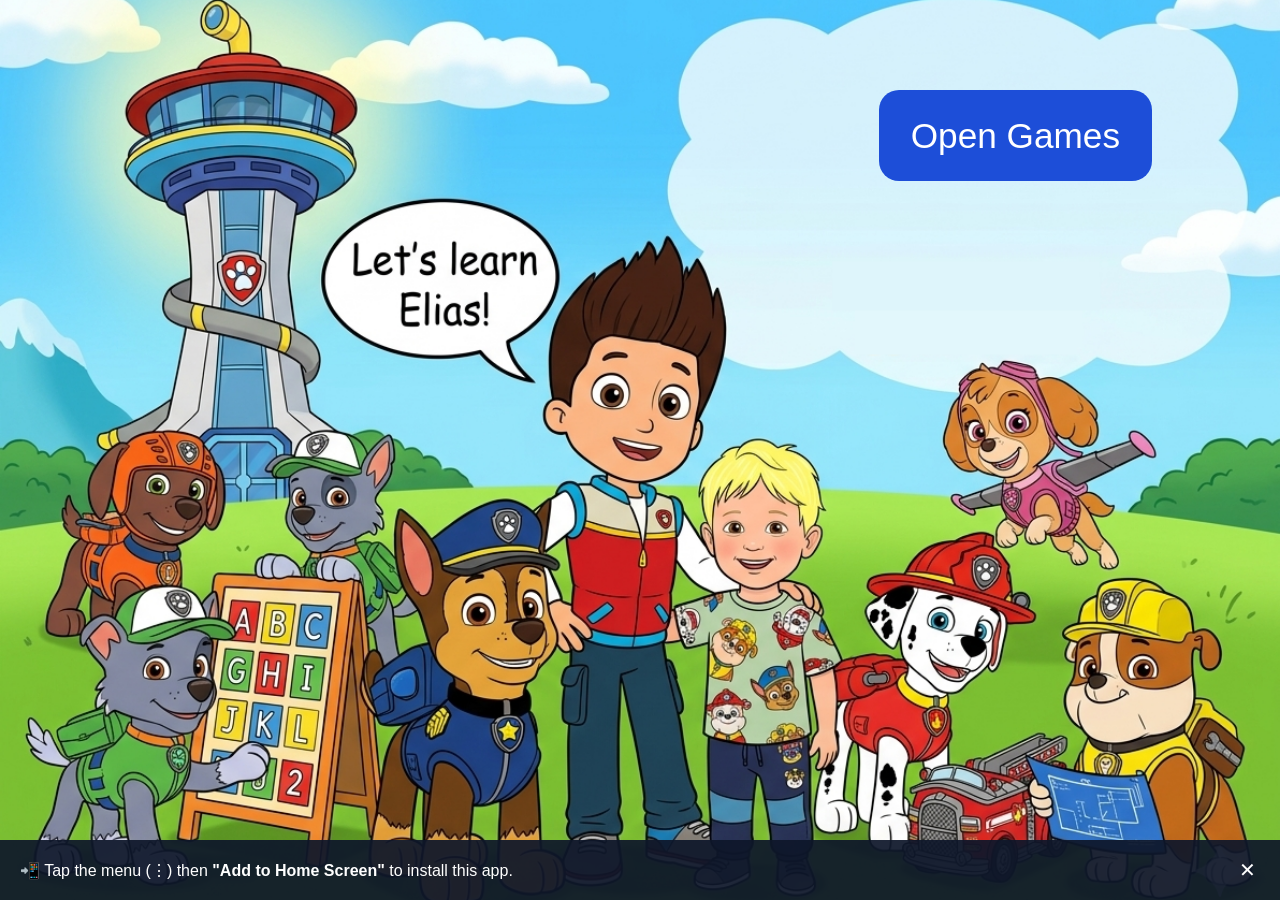
<file: index.html>
<!doctype html>
<html lang="en">
  <head>
    <meta charset="UTF-8" />
    <meta name="viewport" content="width=device-width, initial-scale=1.0, viewport-fit=cover" />
    <meta name="theme-color" content="#0f172a" />
    <meta name="apple-mobile-web-app-capable" content="yes" />
    <meta name="apple-mobile-web-app-status-bar-style" content="black-translucent" />
    <title>Learn with PP</title>
    <link rel="manifest" href="manifest.webmanifest" />
    <link rel="icon" type="image/jpeg" href="shared/icons/Chase.jpg" />
    <link rel="apple-touch-icon" href="shared/icons/Chase.jpg" />
    <link rel="stylesheet" href="styles.css" />
  </head>
  <body>
    <div id="install-banner" class="install-banner hidden">
      <span id="install-msg">📲 Tap the menu (⋮) then <strong>"Add to Home Screen"</strong> to install this app.</span>
      <button id="install-btn" class="install-native-btn">Install App</button>
      <button id="install-dismiss" class="install-dismiss" aria-label="Dismiss">✕</button>
    </div>

    <div class="top-bar">
      <button id="open-games" class="primary-btn" aria-expanded="false" aria-controls="games-panel">
        Open Games
      </button>

      <section id="games-panel" class="games-panel hidden" aria-label="Games List">
        <ul id="games-list" class="games-list"></ul>
      </section>
    </div>

    <script src="app.js"></script>
  </body>
</html>
</file>
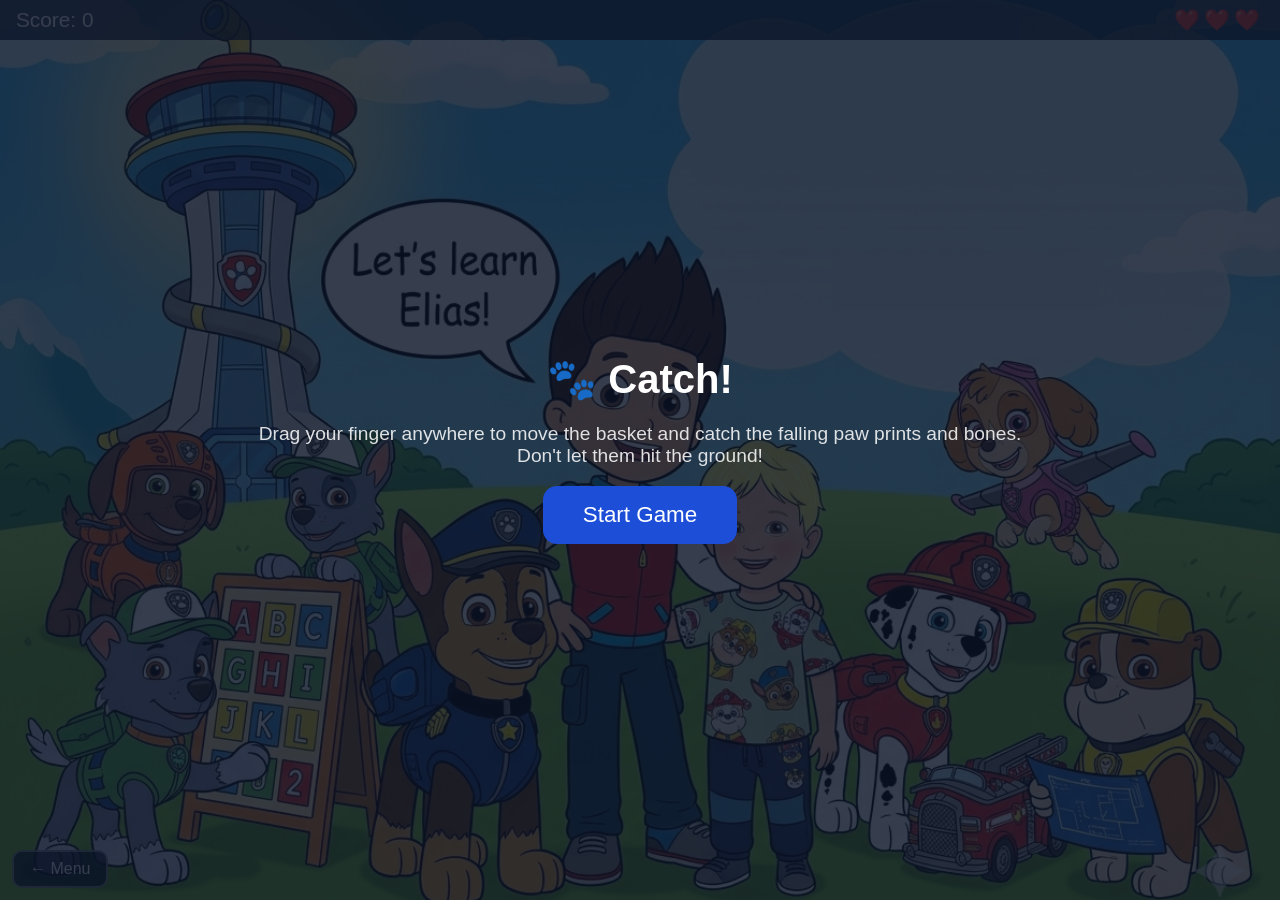
<file: games/catch/index.html>
<!doctype html>
<html lang="en">
  <head>
    <meta charset="UTF-8" />
    <meta name="viewport" content="width=device-width, initial-scale=1.0, viewport-fit=cover" />
    <title>Catch! – Learn with PP</title>
    <style>
      * { box-sizing: border-box; margin: 0; padding: 0; }

      body {
        background: url("../../shared/Background/MainImage.png") center / cover no-repeat;
        background-color: #0a1428;
        display: flex;
        flex-direction: column;
        align-items: center;
        justify-content: center;
        min-height: 100vh;
        font-family: Arial, Helvetica, sans-serif;
        overflow: hidden;
        touch-action: none;
      }

      #hud {
        position: fixed;
        top: 0; left: 0; right: 0;
        display: flex;
        justify-content: space-between;
        align-items: center;
        padding: 0.5rem 1rem;
        background: rgba(10, 20, 40, 0.75);
        color: #fff;
        font-size: 1.3rem;
        z-index: 10;
      }

      #hud .lives { letter-spacing: 4px; }

      #back-btn {
        position: fixed;
        bottom: 0.75rem;
        left: 0.75rem;
        background: rgba(10,20,40,0.8);
        color: #fff;
        border: 2px solid rgba(255,255,255,0.4);
        border-radius: 10px;
        padding: 0.5rem 1rem;
        font-size: 1rem;
        cursor: pointer;
        z-index: 20;
        text-decoration: none;
      }

      canvas {
        display: block;
        touch-action: none;
      }

      /* Overlay screens */
      .screen {
        position: fixed;
        inset: 0;
        display: flex;
        flex-direction: column;
        align-items: center;
        justify-content: center;
        background: rgba(10, 20, 40, 0.82);
        color: #fff;
        text-align: center;
        z-index: 30;
        gap: 1.2rem;
        padding: 1rem;
      }

      .screen h1 { font-size: 2.5rem; }
      .screen p  { font-size: 1.2rem; opacity: 0.85; }

      .screen button {
        background: #1d4ed8;
        color: #fff;
        border: 0;
        border-radius: 14px;
        padding: 1rem 2.5rem;
        font-size: 1.4rem;
        cursor: pointer;
      }

      .screen button:hover { background: #1e40af; }

      .hidden { display: none !important; }
    </style>
  </head>
  <body>

    <!-- Start screen -->
    <div id="start-screen" class="screen">
      <h1>🐾 Catch!</h1>
      <p>Drag your finger anywhere to move the basket and catch the falling paw prints and bones.<br>Don't let them hit the ground!</p>
      <button id="start-btn">Start Game</button>
    </div>

    <!-- Game Over screen -->
    <div id="gameover-screen" class="screen hidden">
      <h1>Game Over!</h1>
      <p id="final-score"></p>
      <button id="restart-btn">Play Again</button>
    </div>

    <!-- HUD -->
    <div id="hud">
      <span id="score-display">Score: 0</span>
      <span id="lives-display" class="lives">❤️❤️❤️</span>
    </div>

    <canvas id="game-canvas"></canvas>

    <a href="../../index.html" id="back-btn">← Menu</a>

    <script>
      const canvas  = document.getElementById("game-canvas");
      const ctx     = canvas.getContext("2d");

      const startScreen    = document.getElementById("start-screen");
      const gameoverScreen = document.getElementById("gameover-screen");
      const startBtn       = document.getElementById("start-btn");
      const restartBtn     = document.getElementById("restart-btn");
      const scoreDisplay   = document.getElementById("score-display");
      const livesDisplay   = document.getElementById("lives-display");
      const finalScore     = document.getElementById("final-score");

      // ── Resize canvas to fill window ──────────────────────────────────
      function resize() {
        canvas.width  = window.innerWidth;
        canvas.height = window.innerHeight;
      }
      window.addEventListener("resize", () => { resize(); });
      resize();

      // ── Load images ───────────────────────────────────────────────────
      const imgPaw  = new Image(); imgPaw.src  = "../../shared/icons/PawPrint.jpg";
      const imgBone = new Image(); imgBone.src = "../../shared/icons/Bone.png";

      // ── Game state ────────────────────────────────────────────────────
      let score, lives, items, basketX, basketY, animId, lastTime, spawnTimer, spawnInterval, speed;

      const BASKET_W   = 110;
      const BASKET_H   = 30;
      const ITEM_SIZE  = 52;

      function initGame() {
        score         = 0;
        lives         = 3;
        items         = [];
        basketX       = canvas.width / 2 - BASKET_W / 2;
        basketY       = canvas.height - 80;
        lastTime      = null;
        spawnTimer    = 0;
        spawnInterval = 1800;   // ms between spawns
        speed         = 120;    // px per second
        updateHUD();
      }

      function updateHUD() {
        scoreDisplay.textContent = "Score: " + score;
        livesDisplay.textContent = "❤️".repeat(lives);
      }

      // ── Basket follows finger/mouse anywhere on screen ────────────────
      function setBasketFrom(clientX, clientY) {
        const rect = canvas.getBoundingClientRect();
        basketX = (clientX - rect.left) - BASKET_W / 2;
        basketY = (clientY - rect.top)  - BASKET_H / 2;
      }

      canvas.addEventListener("mousemove", e => setBasketFrom(e.clientX, e.clientY));
      canvas.addEventListener("touchstart", e => {
        e.preventDefault();
        setBasketFrom(e.touches[0].clientX, e.touches[0].clientY);
      }, { passive: false });
      canvas.addEventListener("touchmove", e => {
        e.preventDefault();
        setBasketFrom(e.touches[0].clientX, e.touches[0].clientY);
      }, { passive: false });

      // ── Falling items ─────────────────────────────────────────────────
      function spawnItem() {
        const margin = ITEM_SIZE;
        const x = margin + Math.random() * (canvas.width - margin * 2 - ITEM_SIZE);
        items.push({
          x,
          y: -ITEM_SIZE,
          img: Math.random() < 0.6 ? imgPaw : imgBone,
          speed: speed + Math.random() * 60
        });
      }

      // ── Main loop ─────────────────────────────────────────────────────
      function loop(ts) {
        if (!lastTime) lastTime = ts;
        const dt = (ts - lastTime) / 1000;  // seconds
        lastTime = ts;

        // Gradually increase difficulty (slower ramp)
        spawnInterval = Math.max(800, spawnInterval - dt * 4);
        speed         = Math.min(350, speed + dt * 2);

        // Spawn
        spawnTimer += dt * 1000;
        if (spawnTimer >= spawnInterval) {
          spawnTimer = 0;
          spawnItem();
        }

        // Update items
        const bx = Math.max(0, Math.min(canvas.width  - BASKET_W, basketX));
        const by = Math.max(0, Math.min(canvas.height - BASKET_H, basketY));
        const missed = [];

        items.forEach(item => {
          item.y += item.speed * dt;

          // Caught?
          if (
            item.y + ITEM_SIZE >= by &&
            item.y <= by + BASKET_H &&
            item.x + ITEM_SIZE >= bx &&
            item.x <= bx + BASKET_W
          ) {
            score++;
            updateHUD();
            item.remove = true;
          }

          // Missed (fell off bottom)?
          if (item.y > canvas.height) {
            item.remove = true;
            missed.push(item);
          }
        });

        items = items.filter(i => !i.remove);

        if (missed.length) {
          lives -= missed.length;
          if (lives < 0) lives = 0;
          updateHUD();
          if (lives <= 0) {
            endGame();
            return;
          }
        }

        // Draw
        ctx.clearRect(0, 0, canvas.width, canvas.height);

        // Items
        items.forEach(item => {
          ctx.drawImage(item.img, item.x, item.y, ITEM_SIZE, ITEM_SIZE);
        });

        // Basket
        ctx.fillStyle   = "#1d4ed8";
        ctx.strokeStyle = "#93c5fd";
        ctx.lineWidth   = 3;
        ctx.beginPath();
        ctx.roundRect(bx, by, BASKET_W, BASKET_H, 8);
        ctx.fill();
        ctx.stroke();

        // Rim highlight
        ctx.fillStyle = "rgba(147, 197, 253, 0.3)";
        ctx.beginPath();
        ctx.roundRect(bx + 6, by + 4, BASKET_W - 12, 8, 4);
        ctx.fill();

        animId = requestAnimationFrame(loop);
      }

      // ── Start / end ───────────────────────────────────────────────────
      function startGame() {
        startScreen.classList.add("hidden");
        gameoverScreen.classList.add("hidden");
        initGame();
        animId = requestAnimationFrame(loop);
      }

      function endGame() {
        cancelAnimationFrame(animId);
        finalScore.textContent = "You scored " + score + " point" + (score !== 1 ? "s" : "") + "!";
        gameoverScreen.classList.remove("hidden");
      }

      startBtn.addEventListener("click",   startGame);
      restartBtn.addEventListener("click", startGame);
    </script>
  </body>
</html>
</file>
<file: styles.css>
.install-banner {
  position: fixed;
  bottom: 0;
  left: 0;
  right: 0;
  background: rgba(15, 23, 42, 0.93);
  color: #fff;
  padding: 1rem 1.25rem;
  display: flex;
  align-items: center;
  gap: 0.75rem;
  font-size: 1rem;
  z-index: 200;
  flex-wrap: wrap;
}

.install-native-btn {
  border: 2px solid #fff;
  border-radius: 8px;
  background: transparent;
  color: #fff;
  padding: 0.4rem 1rem;
  font-size: 1rem;
  cursor: pointer;
  white-space: nowrap;
}

.install-native-btn:hover {
  background: rgba(255,255,255,0.15);
}

.install-dismiss {
  margin-left: auto;
  border: 0;
  background: transparent;
  color: #fff;
  font-size: 1.25rem;
  cursor: pointer;
  line-height: 1;
  padding: 0.25rem;
}

.install-banner #install-msg {
  flex: 1;
  min-width: 200px;
}

:root {
  --bg-overlay: rgba(10, 20, 40, 0.35);
  --panel: rgba(255, 255, 255, 0.9);
  --text: #0f172a;
  --button: #1d4ed8;
  --button-hover: #1e40af;
}

* {
  box-sizing: border-box;
}

html {
  min-height: 100%;
  background: url("shared/Background/MainImage.png") center / cover no-repeat;
  background-attachment: scroll;
}

html,
body {
  margin: 0;
  min-height: 100%;
  font-family: Arial, Helvetica, sans-serif;
  color: var(--text);
}

body {
  min-height: 100vh;
  padding: 0;
  position: relative;
}

body::before {
  content: none;
}

.top-bar {
  position: fixed;
  top: 10%;
  right: 10%;
  display: flex;
  flex-direction: column;
  align-items: flex-end;
  z-index: 100;
}

.primary-btn,
.game-link {
  border: 0;
  border-radius: 12px;
  background: var(--button);
  color: #fff;
  padding: 0.8rem 1rem;
  font-size: 1.1rem;
  text-decoration: none;
  display: inline-block;
}

.primary-btn {
  padding: 1.6rem 2rem;
  font-size: 2.2rem;
  border-radius: 20px;
}

.primary-btn:hover,
.game-link:hover,
.primary-btn:focus-visible,
.game-link:focus-visible {
  background: var(--button-hover);
  outline: none;
}

.games-panel {
  margin-top: 0.5rem;
  background: var(--panel);
  border-radius: 12px;
  padding: 0.75rem;
  box-shadow: 0 8px 24px rgba(0, 0, 0, 0.3);
  width: 200px;
}

.hidden {
  display: none;
}

.games-list {
  list-style: none;
  margin: 0.75rem 0 0;
  padding: 0;
  display: grid;
  gap: 0.75rem;
}

.games-list li {
  display: flex;
}

.game-link {
  width: 100%;
  text-align: center;
}
</file>
